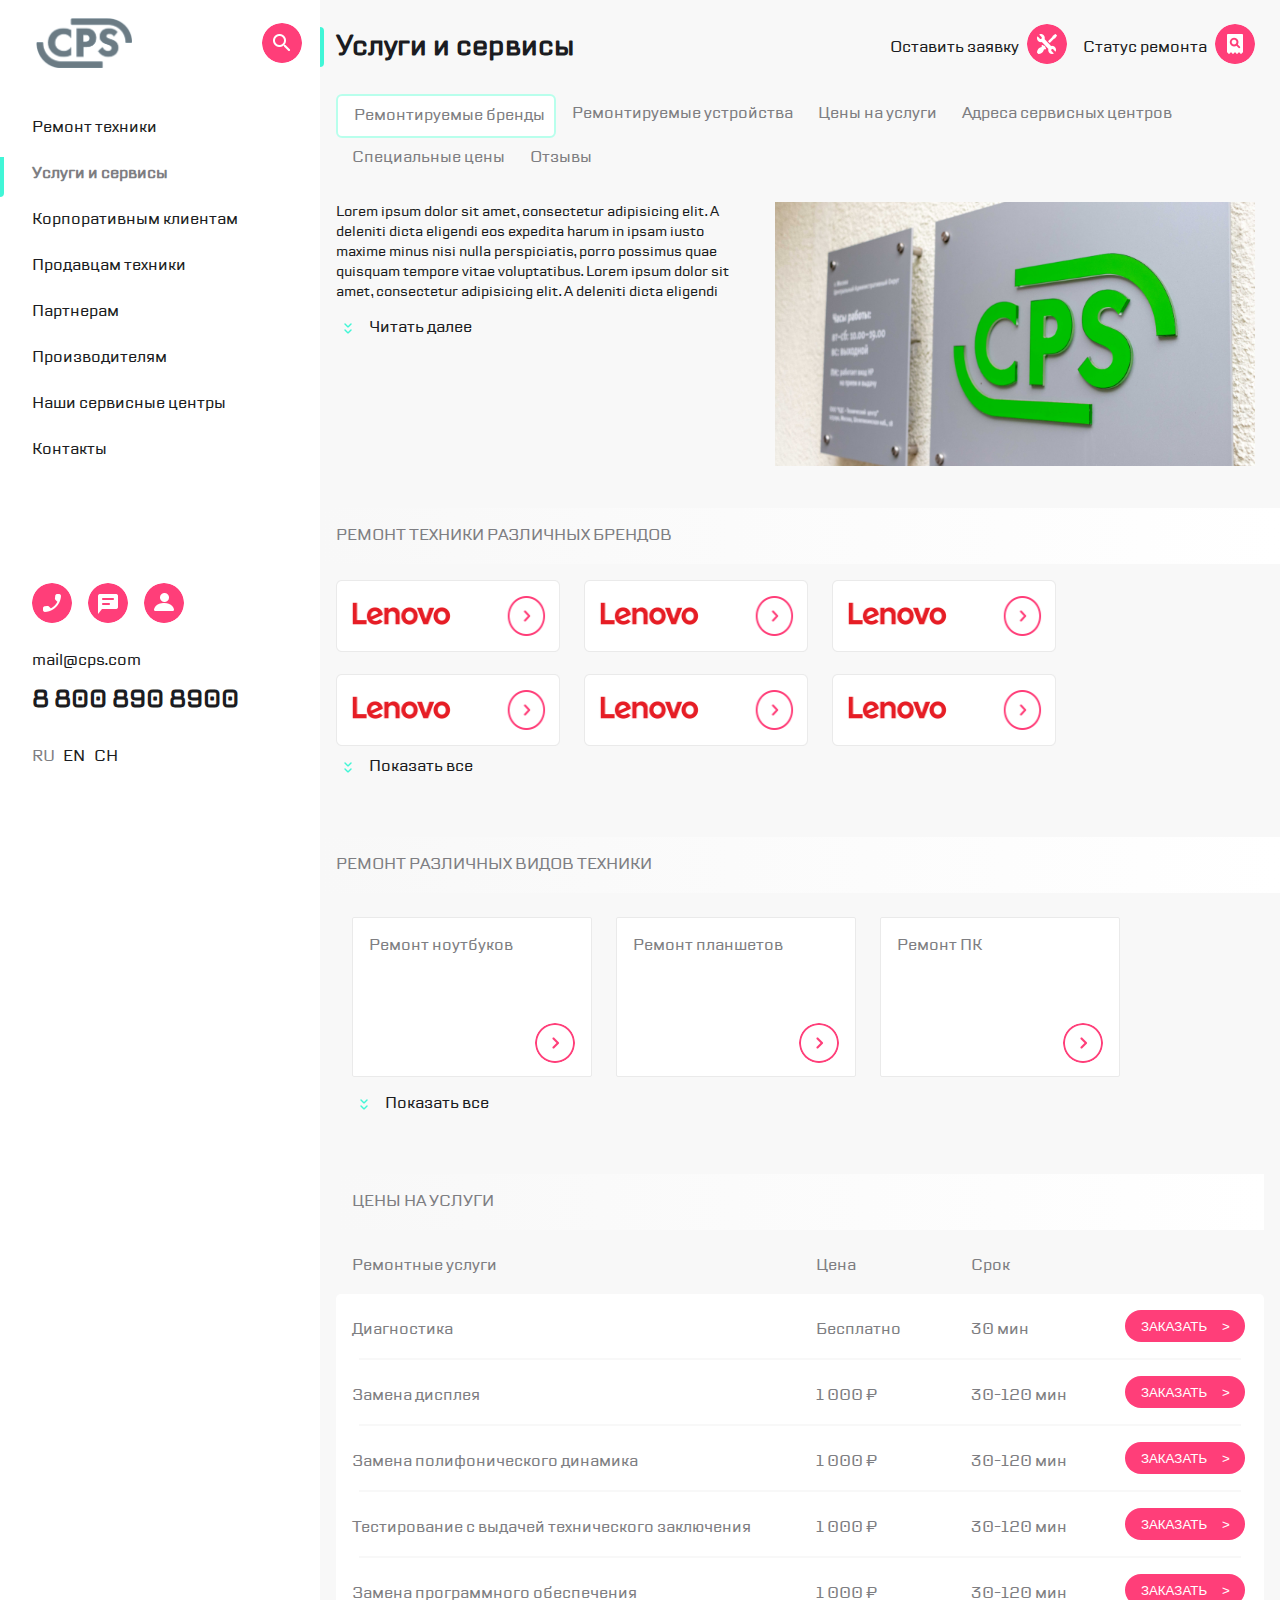
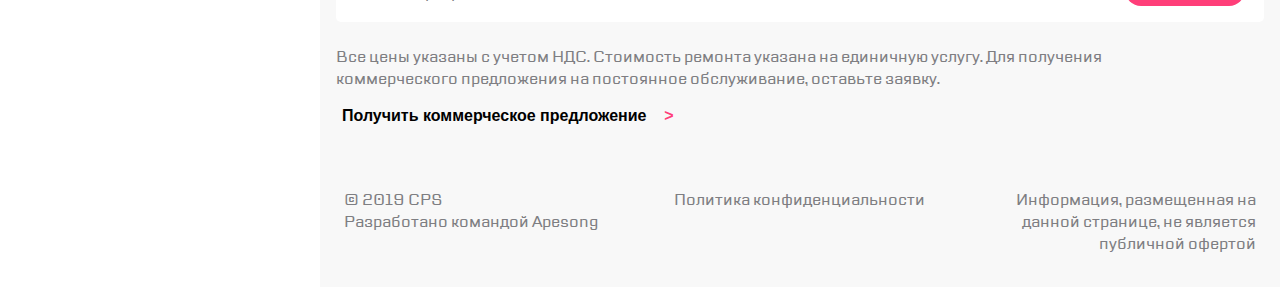
<file: index.html>
<!doctype html>
<html lang="en">
<head>
  <meta charset="UTF-8">
  <meta lang="ru">
  <meta name="viewport" content="width=device-width,user-scalable=no,initial-scale=1,maximum-scale=1,minimum-scale=1">
  <meta http-equiv="X-UA-Compatible" content="ie=edge">
  <link rel="icon" href="img/logo.png">
  <link rel="stylesheet" href="https://cdn.jsdelivr.net/npm/swiper@11/swiper-bundle.min.css">
  <script src="https://cdn.jsdelivr.net/npm/swiper@11/swiper-bundle.min.js"></script>
  <title>CPS</title>
<script defer="defer" src="./js/bundle.js"></script><link href="style.css" rel="stylesheet"></head>
<body class="container">
<aside class="modal">
  <div class="modal__cover hidden"></div>

  <div class="modal__container modal__phone hidden">
    <a href=""><img class="menu__icon modal-menu__close" src="img/menu_close.png" alt="Закрыть меню"></a>
    <h3 class="modal__header">Заказать звонок</h3>
    <input class="modal__input" type="text" placeholder="Телефон">
    <div class="modal__description">Нажимая “отправить”, вы даете согласие на <span>обработку персональных данных</span>
      и соглашаетесь с нашей <span>политикой конфиденциальности</span></div>
    <button class="menu__icon menu__button modal_button">Отправить&nbsp;&nbsp;&nbsp;&nbsp;&gt;</button>
  </div>

  <div class="modal__container modal__message hidden">
    <a href=""><img class="menu__icon modal-menu__close" src="img/menu_close.png" alt="Закрыть меню"></a>
    <h3 class="modal__header">Обратная связь</h3>
    <input class="modal__input" type="text" placeholder="Имя">
    <input class="modal__input" type="text" placeholder="Телефон">
    <input class="modal__input" type="text" placeholder="Электронная почта">
    <textarea class="modal__input" type="text" placeholder="Сообщение"></textarea>
    <div class="modal__description">Нажимая “отправить”, вы даете согласие на <span>обработку персональных данных</span>
      и соглашаетесь с нашей <span>политикой конфиденциальности</span></div>
    <button class="menu__icon menu__button modal_button">Отправить&nbsp;&nbsp;&nbsp;&nbsp;&gt;</button>
  </div>
</aside>


<div class="left hidden">
  
  <aside class="mobile-menu">
    <div class="mobile-menu__start">
      <header class="mobile-menu__header">
        <a href="#"><img class="menu__icon mobile-menu__close" src="img/menu_close.png" alt="Закрыть меню"></a>
        <a href="#"><img class="header__logo" src="img/logo.png" alt="CPS"></a>
        <a href="#"><img class="menu__icon" src="img/menu_search.png" alt="Поиск"></a>
      </header>
      <nav class="mobile-menu__navigation mobile-menu__wrapper">
        <ul>
          <li class="mobile-menu__item">
            <a href="#" class="mobile-menu__link">Ремонт техники</a>
          </li>
          <li class="mobile-menu__item">
            <a href="#" class="mobile-menu__link mobile-menu__active">Услуги и сервисы</a>
          </li>
          <li class="mobile-menu__item">
            <a href="#" class="mobile-menu__link">Корпоративным клиентам</a>
          </li>
          <li class="mobile-menu__item">
            <a href="#" class="mobile-menu__link">Продавцам техники</a>
          </li>
          <li class="mobile-menu__item">
            <a href="#" class="mobile-menu__link">Партнерам</a>
          </li>
          <li class="mobile-menu__item">
            <a href="#" class="mobile-menu__link">Производителям</a>
          </li>
          <li class="mobile-menu__item">
            <a href="#" class="mobile-menu__link">Наши сервисные центры</a>
          </li>
          <li class="mobile-menu__item">
            <a href="#" class="mobile-menu__link">Контакты</a>
          </li>
        </ul>
      </nav>
    </div>
    <div class="mobile-menu__end">
      <footer class="mobile-menu__footer mobile-menu__wrapper">
        <ul class="mobile-menu__icons">
          <a href="#"><img class="menu__icon mobile-menu__phone" src="img/menu_phone.png" alt="Заказать звонок"></a>
          <a href="#"><img class="menu__icon mobile-menu__message" src="img/menu_message.png" alt="Отсправить сообщение"></a>
          <a href="#"><img class="menu__icon" src="img/menu_contacts.png" alt="Контакты"></a>
        </ul>
        <address class="mobile-footer__email"><a href="mailto:mail@cps.com" class="mobile-menu__link">mail@cps.com</a></address>
        <address class="mobile-footer__phone"><a href="tel:8 800 890 8900" class="mobile-menu__link">8 800 890
          8900</a></address>
        <ul class="mobile-footer__language">
          <li class="language__item language__active"><a href="#" class="">ru</a></li>
          <li class="language__item"><a href="#" class="mobile-menu__link">en</a></li>
          <li class="language__item"><a href="#" class="mobile-menu__link">ch</a></li>
        </ul>
      </footer>
    </div>
    <div class="mobile-menu__cover"></div>
  </aside>
  

</div>
<div class="right">
  <header class="header">
    <div class="header--left">
      <a href="#"><img class="menu__icon menu" src="img/menu.png" alt="Меню"></a>
      <div class="header__vert-line vert--line__first"></div>
      <div>
        <a href="#"><img class="header__logo" src="img/logo.png" alt="CPS"></a>
      </div>
    </div>
    <div class="header--right">
      <a href="#"><img class="menu__icon menu__icon_hidden mobile-menu__phone" src="img/menu_phone.png" alt="Заказать звонок"></a>
      <a href="#"><img class="menu__icon menu__icon_hidden mobile-menu__message" src="img/menu_message.png" alt="Отсправить сообщение"></a>
      <a href="#"><img class="menu__icon menu__icon_hidden" src="img/menu_contacts.png" alt="Контакты"></a>
      <div class="header__vert-line vert--line__second"></div>
      <a href="#"><img class="menu__icon" src="img/menu_application.png" alt="Оставить заявку"></a>
      <a href="#"><img class="menu__icon" src="img/menu_check_status.png" alt="Статус ремонта"></a>
    </div>
  </header>
  <main class="main">
    <div class="main__header">
      <div class="main__title">
        <div class="main__vert--line"></div>
        <h1 class="main__text">Услуги и сервисы</h1>
      </div>
      <div class="main__menu">
        <div class="main__application">
          <span>Оставить заявку</span>
          <a href="#"><img class="menu__icon" src="img/menu_application.png" alt="Оставить заявку"></a>
        </div>
        <div class="main__status">
          <span>Статус ремонта</span>
          <a href="#"><img class="menu__icon" src="img/menu_check_status.png" alt="Статус ремонта"></a>
        </div>
      </div>
    </div>
    <nav class="swiper mySwiper">
      <ul class="swiper-wrapper swiper-wrapper-service">
        <li class="swiper-slide swiper-slide-service navigation__item navigation__item_active"><a href="#"><p class="navigation__text">Ремонтируемые&nbsp;бренды</p></a></li>
        <li class="swiper-slide swiper-slide-service navigation__item"><a href="#"><p class="navigation__text">Ремонтируемые&nbsp;устройства</p></a></li>
        <li class="swiper-slide swiper-slide-service navigation__item"><a href="#"><p class="navigation__text">Цены&nbsp;на&nbsp;услуги</p></a></li>
        <li class="swiper-slide swiper-slide-service navigation__item"><a href="#"><p class="navigation__text">Адреса&nbsp;сервисных&nbsp;центров</p></a></li>
        <li class="swiper-slide swiper-slide-service navigation__item"><a href="#"><p class="navigation__text">Специальные&nbsp;цены</p></a></li>
        <li class="swiper-slide swiper-slide-service navigation__item"><a href="#"><p class="navigation__text">Отзывы</p></a></li>
      </ul>
    </nav>
    <nav class="navigation">
      <ul class="navigation__list">
        <li class="navigation__item navigation__item_active">
          <p class="navigation__text">Ремонтируемые&nbsp;бренды</p>
        </li>
        <li class="navigation__item">
          <p class="navigation__text">Ремонтируемые&nbsp;устройства</p>
        </li>
        <li class="navigation__item">
          <p class="navigation__text">Цены&nbsp;на&nbsp;услуги</p>
        </li>
        <li class="navigation__item">
          <p class="navigation__text">Адреса&nbsp;сервисных&nbsp;центров</p>
        </li>
        <li class="navigation__item">
          <p class="navigation__text">Специальные&nbsp;цены</p>
        </li>
        <li class="navigation__item">
          <p class="navigation__text">Отзывы</p>
        </li>
      </ul>
    </nav>
    <div class="card">
      <div class="card--discription">
        <div class="card__content">
          Lorem ipsum dolor sit amet, consectetur adipisicing elit. A deleniti dicta eligendi eos expedita harum in ipsam iusto maxime minus nisi nulla perspiciatis, porro possimus quae quisquam tempore vitae voluptatibus.
          Lorem ipsum dolor sit amet, consectetur adipisicing elit. A deleniti dicta eligendi eos expedita harum in ipsam iusto maxime minus nisi nulla perspiciatis, porro possimus quae quisquam tempore vitae voluptatibus.
          Lorem ipsum dolor sit amet, consectetur adipisicing elit. A deleniti dicta eligendi eos expedita harum in ipsam iusto maxime minus nisi nulla perspiciatis, porro possimus quae quisquam tempore vitae voluptatibus.
          Lorem ipsum dolor sit amet, consectetur adipisicing elit. A deleniti dicta eligendi eos expedita harum in ipsam iusto maxime minus nisi nulla perspiciatis, porro possimus quae quisquam tempore vitae voluptatibus.
          Lorem ipsum dolor sit amet, consectetur adipisicing elit. A deleniti dicta eligendi eos expedita harum in ipsam iusto maxime minus nisi nulla perspiciatis, porro possimus quae quisquam tempore vitae voluptatibus.
          Lorem ipsum dolor sit amet, consectetur adipisicing elit. A deleniti dicta eligendi eos expedita harum in ipsam iusto maxime minus nisi nulla perspiciatis, porro possimus quae quisquam tempore vitae voluptatibus.
          Lorem ipsum dolor sit amet, consectetur adipisicing elit. A deleniti dicta eligendi eos expedita harum in ipsam iusto maxime minus nisi nulla perspiciatis, porro possimus quae quisquam tempore vitae voluptatibus.
        </div>
        <div class="more">
          <div class="card__show-hide">
            <img class="showHide__arrow" src="img/double_arrow_down.png" alt="Читать далее">
            <p class="showHide__label">Читать далее</p>
          </div>
        </div>
      </div>
      <img class="navigation__image" src="img/signboard.png" alt="Часы работы">
    </div>

    
    <aside class="brand">
      <footer class="brand__footer">
        <p>Ремонт техники различных брендов</p>
      </footer>
      <div class="brand__content">
        <div class="brand__wrap brand__hidden">
          <ul class="brand__item-list">
            <li class="brand__item"><a href="#"><img class="brand__logo" src="img/brands_repair/lenovo.png" alt="Lenovo"></a></li>
            <li class="brand__item"><a href="#"><img class="brand__logo" src="img/brands_repair/lenovo.png" alt="Lenovo"></a></li>
            <li class="brand__item"><a href="#"><img class="brand__logo" src="img/brands_repair/lenovo.png" alt="Lenovo"></a></li>
            <li class="brand__item"><a href="#"><img class="brand__logo" src="img/brands_repair/lenovo.png" alt="Lenovo"></a></li>
            <li class="brand__item"><a href="#"><img class="brand__logo" src="img/brands_repair/lenovo.png" alt="Lenovo"></a></li>
            <li class="brand__item"><a href="#"><img class="brand__logo" src="img/brands_repair/lenovo.png" alt="Lenovo"></a></li>
            <li class="brand__item"><a href="#"><img class="brand__logo" src="img/brands_repair/lenovo.png" alt="Lenovo"></a></li>
            <li class="brand__item"><a href="#"><img class="brand__logo" src="img/brands_repair/lenovo.png" alt="Lenovo"></a></li>
            <li class="brand__item"><a href="#"><img class="brand__logo" src="img/brands_repair/lenovo.png" alt="Lenovo"></a></li>
            <li class="brand__item"><a href="#"><img class="brand__logo" src="img/brands_repair/lenovo.png" alt="Lenovo"></a></li>
            <li class="brand__item"><a href="#"><img class="brand__logo" src="img/brands_repair/lenovo.png" alt="Lenovo"></a></li>
          </ul>
        </div>
        <div class="brand__show-hide">
          <img class="showHide__arrow" src="img/double_arrow_down.png" alt="Показать все">
          <p class="showHide__label">Показать все</p>
        </div>
      </div>
      
      <div class="swiper mySwiper swiper-brand">
        <ul class="swiper-wrapper">
          <li class="swiper-slide"><a href="#"><img class="brand__logo" src="img/brands_repair/lenovo.png" alt="Lenovo"></a></li>
          <li class="swiper-slide"><a href="#"><img class="brand__logo" src="img/brands_repair/lenovo.png" alt="Lenovo"></a></li>
          <li class="swiper-slide"><a href="#"><img class="brand__logo" src="img/brands_repair/lenovo.png" alt="Lenovo"></a></li>
          <li class="swiper-slide"><a href="#"><img class="brand__logo" src="img/brands_repair/lenovo.png" alt="Lenovo"></a></li>
          <li class="swiper-slide"><a href="#"><img class="brand__logo" src="img/brands_repair/lenovo.png" alt="Lenovo"></a></li>
          <li class="swiper-slide"><a href="#"><img class="brand__logo" src="img/brands_repair/lenovo.png" alt="Lenovo"></a></li>
          <li class="swiper-slide"><a href="#"><img class="brand__logo" src="img/brands_repair/lenovo.png" alt="Lenovo"></a></li>
          <li class="swiper-slide"><a href="#"><img class="brand__logo" src="img/brands_repair/lenovo.png" alt="Lenovo"></a></li>
        </ul>
        <div class="swiper-pagination"></div>
      </div>
      
    </aside>
    

    
    <aside class="equipment">
      <footer class="equipment__footer">
        <p>Ремонт различных видов техники</p>
      </footer>
      <div class="equipment__content">
        <div class="equipment__wrap equipment__hidden">
          <ul class="equipment__item-list">
            <li class="equipment__item"><card class="equipment__card">Ремонт ноутбуков<a href="#"><img class="equipment__enter menu__icon" src="img/arrow_right.png" alt="Ремонт ноутбуков"></a></card></li>
            <li class="equipment__item"><card class="equipment__card">Ремонт планшетов<a href="#"><img class="equipment__enter menu__icon" src="img/arrow_right.png" alt="Ремонт планшетов"></a></card></li>
            <li class="equipment__item"><card class="equipment__card">Ремонт ПК<a href="#"><img class="equipment__enter menu__icon" src="img/arrow_right.png" alt="Ремонт ПК"></a></card></li>
            <li class="equipment__item"><card class="equipment__card">Ремонт мониторов<a href="#"><img class="equipment__enter menu__icon" src="img/arrow_right.png" alt="Ремонт  мониторов"></a></card></li>
            <li class="equipment__item"><card class="equipment__card">Ремонт принтеров<a href="#"><img class="equipment__enter menu__icon" src="img/arrow_right.png" alt="Ремонт  мониторов"></a></card></li>
          </ul>
        </div>
        <div class="equipment__show-hide">
          <img class="showHide__arrow" src="img/double_arrow_down.png" alt="Показать все">
          <p class="showHide__label">Показать все</p>
        </div>
      </div>
      
      <div class="swiper mySwiper swiper-equipment">
        <ul class="swiper-wrapper">
          <li class="swiper-slide equipment__item"><card class="equipment__card">Ремонт ноутбуков<a href="#"><img class="equipment__enter menu__icon" src="img/arrow_right.png" alt="Ремонт ноутбуков"></a></card></li>
          <li class="swiper-slide equipment__item"><card class="equipment__card">Ремонт ноутбуков<a href="#"><img class="equipment__enter menu__icon" src="img/arrow_right.png" alt="Ремонт ноутбуков"></a></card></li>
          <li class="swiper-slide equipment__item"><card class="equipment__card">Ремонт ноутбуков<a href="#"><img class="equipment__enter menu__icon" src="img/arrow_right.png" alt="Ремонт ноутбуков"></a></card></li>
          <li class="swiper-slide equipment__item"><card class="equipment__card">Ремонт ноутбуков<a href="#"><img class="equipment__enter menu__icon" src="img/arrow_right.png" alt="Ремонт ноутбуков"></a></card></li>
          <li class="swiper-slide equipment__item"><card class="equipment__card">Ремонт ноутбуков<a href="#"><img class="equipment__enter menu__icon" src="img/arrow_right.png" alt="Ремонт ноутбуков"></a></card></li>
          <li class="swiper-slide equipment__item"><card class="equipment__card">Ремонт ноутбуков<a href="#"><img class="equipment__enter menu__icon" src="img/arrow_right.png" alt="Ремонт ноутбуков"></a></card></li>
        </ul>
        <div class="swiper-pagination"></div>
      </div>
      
    </aside>
    


    
    <aside class="price">
      <footer class="price__footer">
        <p>Цены на услуги</p>
      </footer>
      <div class="price__content">
          <div class="price__item">
            <div class="price__service">Ремонтные услуги</div>
            <div class="price__price">Цена</div>
            <div class="price__time">Срок</div>
            <div class="price__order"></div>
          </div>
          <div class="price__item">
            <div class="price__service">Диагностика</div>
            <div class="price__price">Бесплатно</div>
            <div class="price__time">30 мин</div>
            <div class="price__order"><button class="menu__icon menu__button">Заказать&nbsp;&nbsp;&nbsp;&nbsp;&gt;</button></div>
          </div>
          <div class="price__gap-out"> <div class="price__gap-in"></div></div>
          <div class="price__item">
            <div class="price__service">Замена дисплея</div>
            <div class="price__price">1 000 ₽</div>
            <div class="price__time">30-120 мин</div>
            <div class="price__order"><button class="menu__icon menu__button">Заказать&nbsp;&nbsp;&nbsp;&nbsp;&gt;</button></div>
          </div>
        <div class="price__gap-out"> <div class="price__gap-in"></div></div>
          <div class="price__item">
            <div class="price__service">Замена полифонического динамика</div>
            <div class="price__price">1 000 ₽</div>
            <div class="price__time">30-120 мин</div>
            <div class="price__order"><button class="menu__icon menu__button">Заказать&nbsp;&nbsp;&nbsp;&nbsp;&gt;</button></div>
          </div>
        <div class="price__gap-out"> <div class="price__gap-in"></div></div>
          <div class="price__item">
            <div class="price__service">Тестирование с выдачей технического заключения</div>
            <div class="price__price">1 000 ₽</div>
            <div class="price__time">30-120 мин</div>
            <div class="price__order"><button class="menu__icon menu__button">Заказать&nbsp;&nbsp;&nbsp;&nbsp;&gt;</button></div>
          </div>
        <div class="price__gap-out"> <div class="price__gap-in"></div></div>
          <div class="price__item">
            <div class="price__service">Замена программного обеспечения</div>
            <div class="price__price">1 000 ₽</div>
            <div class="price__time">30-120 мин</div>
            <div class="price__order"><button class="menu__icon menu__button">Заказать&nbsp;&nbsp;&nbsp;&nbsp;&gt;</button></div>
          </div>
      </div>
      
      <div class="swiper swiperCard swiper-price">
        <ul class="swiper-wrapper price__swiper-wrapper">
          <li class="swiper-slide price__swiper-item">
            <card class="price__card">
              <div class="price__card-service"><span>Ремонтные услуги</span><br>Тестирование с выдачей технического заключения</div>
              <div class="price__card-price"><span>Цена</span><br>Бесплатно</div>
              <div class="price__card-time"><span>Срок</span><br>30-120 мин</div>
              <div class="price__card-order"><button class="menu__icon menu__button">Заказать&nbsp;&nbsp;&nbsp;&nbsp;&gt;</button></div>
            </card>
          </li>
          <li class="swiper-slide price__swiper-item">
            <card class="price__card">
              <div class="price__card-service"><span>Ремонтные услуги</span><br>Тестирование с выдачей технического заключения</div>
              <div class="price__card-price"><span>Цена</span><br>Бесплатно</div>
              <div class="price__card-time"><span>Срок</span><br>30-120 мин</div>
              <div class="price__card-order"><button class="menu__icon menu__button">Заказать&nbsp;&nbsp;&nbsp;&nbsp;&gt;</button></div>
            </card>
          </li>
          <li class="swiper-slide price__swiper-item">
            <card class="price__card">
              <div class="price__card-service"><span>Ремонтные услуги</span><br>Тестирование с выдачей технического заключения</div>
              <div class="price__card-price"><span>Цена</span><br>Бесплатно</div>
              <div class="price__card-time"><span>Срок</span><br>30-120 мин</div>
              <div class="price__card-order"><button class="menu__icon menu__button">Заказать&nbsp;&nbsp;&nbsp;&nbsp;&gt;</button></div>
            </card>
          </li>
        </ul>
        <div class="swiper-pagination swiper-pagination-card"></div>
      </div>
      
      <div class="price__nds">
        Все цены указаны с учетом НДС. Стоимость ремонта указана на единичную услугу. Для получения коммерческого
        предложения на постоянное обслуживание, оставьте заявку.
      </div>
      <button class="price__spacial">Получить коммерческое предложение&nbsp;&nbsp;&nbsp;&nbsp;<span>&gt;</span></button>
    </aside>
    
  </main>
  <footer class="footer">
    <div class="footer__copyright">© 2019 CPS<br>Разработано командой Apesong </div>
    <div class="footer__confidentiality">Политика конфиденциальности</div>
    <div class="footer__offer">Информация, размещенная на данной странице, не является публичной офертой</div>
  </footer>
</div>
</body>
</html>
</file>
<file: style.css>
@font-face{font-family:"TT Lakes";src:url(1595df75f0be120ad846.ttf) format("truetype")}ul,li,h1,h2,h3,p,body,a{margin:0;padding:0;text-decoration:none;list-style:none}:focus,:active,:hover{outline:0;outline-offset:0}.container{display:flex;justify-content:center;min-width:320px;font-family:TT Lakes, sans-serif;color:#1B1C21}.hidden{display:none}@media (min-width: 768px){.container{min-width:768px}}@media (min-width: 1120px){.left{max-width:360px}.right{max-width:1120px}}.header{display:flex;height:88px;justify-content:space-between;align-items:center}.header--left{display:flex;justify-content:space-between;align-items:center;margin-left:16px;gap:16px}.header--right{display:flex;justify-content:space-between;align-items:center;margin-right:16px;gap:16px}.header__logo{width:96px;height:50px}.header__vert-line{height:32px;border-left:2px solid #EAEAEA}.vert--line__second,.vert--line__first{display:none}@media (min-width: 768px){.vert--line__second,.vert--line__first{display:block}}@media (min-width: 1120px){.header{display:none}}.main{padding-top:24px;background-color:#F8F8F8}.main__menu{display:none}.main__header{margin-bottom:24px;justify-content:space-between}.main__title{display:flex;align-items:center}.main__vert--line{height:40px;margin-right:12px;border-left:4px solid #41F6D7;border-top-right-radius:4px;border-bottom-right-radius:4px}.main__text{font-size:28px;text-align:left;align-self:center}.card__show-hide{display:flex;gap:9px;justify-content:left;color:#1B1C21;font-size:16px;font-weight:500}.card__show-hide:hover{cursor:pointer}@media (min-width: 1120px){.main__menu{display:flex;align-items:center;gap:16px;margin-right:25px}.main__header{display:flex;align-items:center}.main__application,.main__status{display:flex;align-items:center;gap:8px}}.navigation{display:none;padding:0 16px}.navigation__list{list-style:none;display:flex;overflow-x:hidden;margin-bottom:24px}.navigation__item{font-size:16px;color:#7E7E82;height:40px}.navigation__item:last-child{margin-right:0}.navigation__text{margin:8px 9px 8px 16px}.navigation__item_active{border:2px solid #B8FFEC;border-radius:6px;background-color:#fff}.navigation__image{max-width:100%;max-height:308px;margin-bottom:35px}@media (min-width: 1120px){.navigation{display:block}.navigation__list{flex-wrap:wrap}}.card{display:flex;flex-direction:column;padding-bottom:42px}.card--discription{margin:0 16px}.card__content{height:98px;margin-bottom:16px;font-size:14px;text-align:left;overflow:hidden;text-overflow:ellipsis}.card__content_open{height:auto}@media (min-width: 768px){.card{flex-direction:row}.card--discription,.navigation__image{width:50%}.card__content{heightgt:auto}.navigation__image{margin:0 25px}}.more{display:flex;margin-bottom:16px;height:24px}.more__icon{margin-right:8px}.more__content{font-size:16px;text-align:left}.equipment__item{width:240px;height:160px;box-sizing:border-box;padding:16px;border:1px solid #EAEAEA;border-radius:2px;background:#fff}.equipment__card{position:relative;font-size:16px;height:160px;width:240px}.equipment__enter{position:absolute;top:86px;left:166px}.equipment__content{display:none;width:100%;padding:16px;box-sizing:border-box;background:#F8F8F8}.equipment__item-list{display:flex;gap:16px 24px;justify-content:left;flex-wrap:wrap;margin-bottom:15px}.equipment__show-hide{display:flex;gap:9px;justify-content:left;color:#1B1C21;font-size:16px;font-weight:500}.equipment__show-hide:hover{cursor:pointer}@media (min-width: 768px){.equipment__content{display:block;padding-top:16px;padding-left:16px;padding-bottom:34px}.equipment__hidden{overflow:hidden;max-height:175px}.equipment__hidden{overflow:hidden;max-height:175px}}@media (min-width: 1120px){.equipment__content{display:block;padding-top:24px;padding-left:32px;padding-bottom:34px}}a,address{font-style:normal;text-decoration:none;color:inherit}.mobile-menu{position:fixed;display:flex;flex-direction:column;justify-content:space-between;background:#fff;color:#1B1C21;top:0;left:0;width:320px;min-height:100vh;box-shadow:-30px -30px 50px 20px #7E7E82;z-index:10}.mobile-menu__header{display:flex;justify-content:start;gap:18px;align-items:center;padding:18px;margin-bottom:24px}.mobile-menu__header a:nth-child(3){margin-left:auto}.mobile-menu__left{display:flex;justify-content:space-between;align-items:center;gap:16px}.mobile-menu__active::after{content:"";position:absolute;align-self:center;top:-50%;left:-32px;display:block;height:40px;width:0;border-right:4px solid #41F6D7;border-bottom-right-radius:4px}.mobile-menu__active,.mobile-menu__active:hover,.mobile-menu__active:active{font-weight:bold;color:#7E7E82;pointer-events:none}.mobile-menu__navigation{display:flex;flex-direction:row}.mobile-menu__item{margin-bottom:24px}.mobile-menu__link:active,.mobile-footer__email:active,.mobile-footer__phone:active{text-shadow:0 0 10px #7E7E82}.mobile-menu__link{position:relative}.mobile-menu__link::before{content:"";position:absolute;display:block;width:100%;height:2px;bottom:0;left:0;background-color:#41F6D7;transform:scaleX(0);transition:transform 0.3s ease}.mobile-menu__link:hover::before{transform:scaleX(1)}.mobile-menu__wrapper{padding:0 32px}.mobile-menu__icons{display:flex;justify-content:start;gap:16px;margin-bottom:20px;box-sizing:border-box}.mobile-footer__email{font-size:16px;text-align:left;margin-bottom:12px}.mobile-footer__phone{font-size:24px;text-align:left;font-weight:bold;margin-bottom:28px}.mobile-footer__language{display:flex;gap:7px;margin-bottom:32px}.mobile-footer__language .language__item:active{transform:scale(0.8);transition:transform 0.1s ease-in-out}.language__item{width:24px;height:24px;text-transform:uppercase;font-size:16px;text-align:left}.language__active,.language__active:active,.language__active:hover{color:#7E7E82;pointer-events:none}.menu__icon{width:40px;height:40px;border-radius:50%}.menu__icon:hover{transition-duration:400ms;transform:scale(1.1);box-shadow:0 0 5px 1px #41F6D7}.menu__icon:active{transition-duration:200ms;transform:scale(0.8);box-shadow:0 0 20px 5px #41F6D7}.menu__icon_hidden{display:none}@media (min-width: 768px){.menu__icon_hidden{display:block}}@media (min-width: 1120px){.container{display:flex;margin:0 auto}.mobile-menu{position:static;box-shadow:none}.left{display:block}.mobile-menu__close{display:none}}.swiper{width:100%;height:100%;background:#F8F8F8}.swiper-slide{display:flex;justify-content:center;align-items:normal}.swiper-wrapper{width:224px;display:flex;margin-left:16px}.swiper-slide-service{width:auto}.swiper-wrapper-service{height:auto;margin-top:0;margin-bottom:20px}.swiper-brand{padding:16px 0 25px 0}.swiper-equipment{height:160px;padding:16px 0 30px 0}@media (min-width: 768px){.swiper-brand,.swiper-equipment,.swiper-price{display:none}}@media (min-width: 1120px){.swiper{display:none}}.brand,.equipment,.price{min-width:320px;margin:0 auto;color:#7E7E82;padding-bottom:24px}.brand__footer,.equipment__footer,.price__footer{width:100%;height:56px;padding:16px;box-sizing:border-box;text-transform:uppercase;font-size:16px;background:linear-gradient(to right, #F8F8F8, #fff)}.brand__content{display:none;width:100%;padding:16px;box-sizing:border-box;background:#F8F8F8}.brand__item-list{display:flex;gap:16px;overflow:hidden;margin-bottom:24px}.brand__logo{width:224px;height:72px;border-radius:2px}.brand__show-hide{display:flex;gap:9px;justify-content:left;color:#1B1C21;font-size:16px;font-weight:500}.brand__show-hide:hover{cursor:pointer}.showHide__arrow{width:24px;height:24px}@media (min-width: 768px){.brand{min-width:768px}.brand__footer,.equipment__footer{height:56px}.brand__content{display:block;padding-top:16px;padding-left:16px;padding-bottom:34px}.brand__item-list{gap:16px 24px;justify-content:left;flex-wrap:wrap}.brand__hidden{overflow:hidden;max-height:175px}}@media (min-width: 1440px){.brand{width:1120px}.brand__footer,.equipment__footer{height:56px}.brand__content{display:block;padding-top:24px;padding-left:32px;padding-bottom:34px}.brand__item-list{gap:16px 32px;justify-content:left;flex-wrap:wrap}.brand__logo{width:240px}.brand__hidden{overflow:hidden;max-height:175px}}.footer{background:#F8F8F8;color:#7E7E82;padding:16px 24px;text-align:center}.footer div:nth-child(1n){margin-bottom:16px}@media (min-width: 768px){.footer{display:flex;justify-content:space-between}.footer div:nth-child(1n){width:33%}.footer div:first-child{text-align:left}.footer div:last-child{text-align:right}}.price{padding:0 16px 47px 16px}.price__card{background:#fff;border-radius:5px;color:#1B1C21;display:grid;width:260px;height:200px;padding:16px;grid-template-columns:repeat(2, 1fr);grid-template-rows:repeat(3, 1fr);grid-column-gap:28px;grid-row-gap:16px;text-align:left}.price__card span{line-height:30px;color:#7E7E82}.price__card-service{grid-area:1 / 1 / 2 / 3}.price__card-price{grid-area:2 / 1 / 3 / 3}.price__card-time{grid-area:3 / 1 / 4 / 2}.price__card-order{grid-area:3 / 2 / 4 / 3}.price__swiper-wrapper{width:260px;padding:16px 0 32px 0}.menu__button{display:block;border:none;border-radius:16px;padding:0 12px;text-transform:uppercase;text-align:center;width:120px;box-sizing:border-box;height:32px;color:#fff;background:#FF3E79}.price__content{display:none}.price__nds{width:90%;margin-bottom:16px}.price__spacial{display:block;width:70%;text-align:left;font-size:16px;font-weight:bold;box-sizing:border-box;border:none;background:#F8F8F8;border-radius:5px}.price__spacial:hover{transition-duration:400ms;transform:scale(1.01);box-shadow:0 0 5px 1px #41F6D7}.price__spacial:active{transition-duration:200ms;transform:scale(0.98);box-shadow:0 0 10px 5px #41F6D7}.price__spacial span{font-weight:bold;color:#FF3E79}@media (min-width: 768px){.price__content{display:block;font-size:16px;margin-bottom:24px}.price__item{display:grid;grid-template-columns:50% 1fr 1fr 1fr;background:#fff;row-gap:122px;height:64px;text-align:left;vertical-align:bottom}.price__item>div{padding:24px 16px 0 16px}.price__item div:last-child{text-align:center;padding:16px}.price__content .price__item:first-child{background:#F8F8F8}.price__content .price__item:nth-child(2){border-start-start-radius:5px;border-start-end-radius:5px}.price__content .price__item:last-child{border-end-end-radius:5px;border-end-start-radius:5px}.price__gap-out{background:#fff}.price__gap-in{width:95%;margin:0 auto;border-top:2px solid #F8F8F8}.price__spacial{width:auto}}.modal__container{background:#fff;padding:32px;position:fixed;top:0;right:0;width:320px;height:100%;box-shadow:30px -30px 50px 20px #7E7E82;z-index:10}.modal-menu__close{margin-bottom:40px}.modal__cover{position:fixed;width:100%;height:100%;background:rgba(255,255,255,0.9);z-index:5}.modal__header{font-size:24px;color:#1B1C21;margin-bottom:24px}.modal__input{width:100%;height:48px;color:#7E7E82;font-size:16px;border:2px solid #F8F8F8;border-radius:4px;padding:12px;margin-bottom:16px;box-sizing:border-box}.modal__message textarea{font-family:inherit;resize:none;height:118px}.modal__description{margin-bottom:16px}.modal__description>span{color:#FF3E79}.modal_button{position:absolute;right:32px}.modal__header::after{content:"";position:absolute;align-self:center;top:110px;left:0;display:block;height:40px;width:0;border-right:4px solid #41F6D7;border-bottom-right-radius:4px}@media (min-width: 768px){.modal__container{width:440px}.modal-menu__close{position:absolute;top:32px;left:-72px}.modal__header::after{top:28px}}


/*# sourceMappingURL=style.css.map*/
</file>
